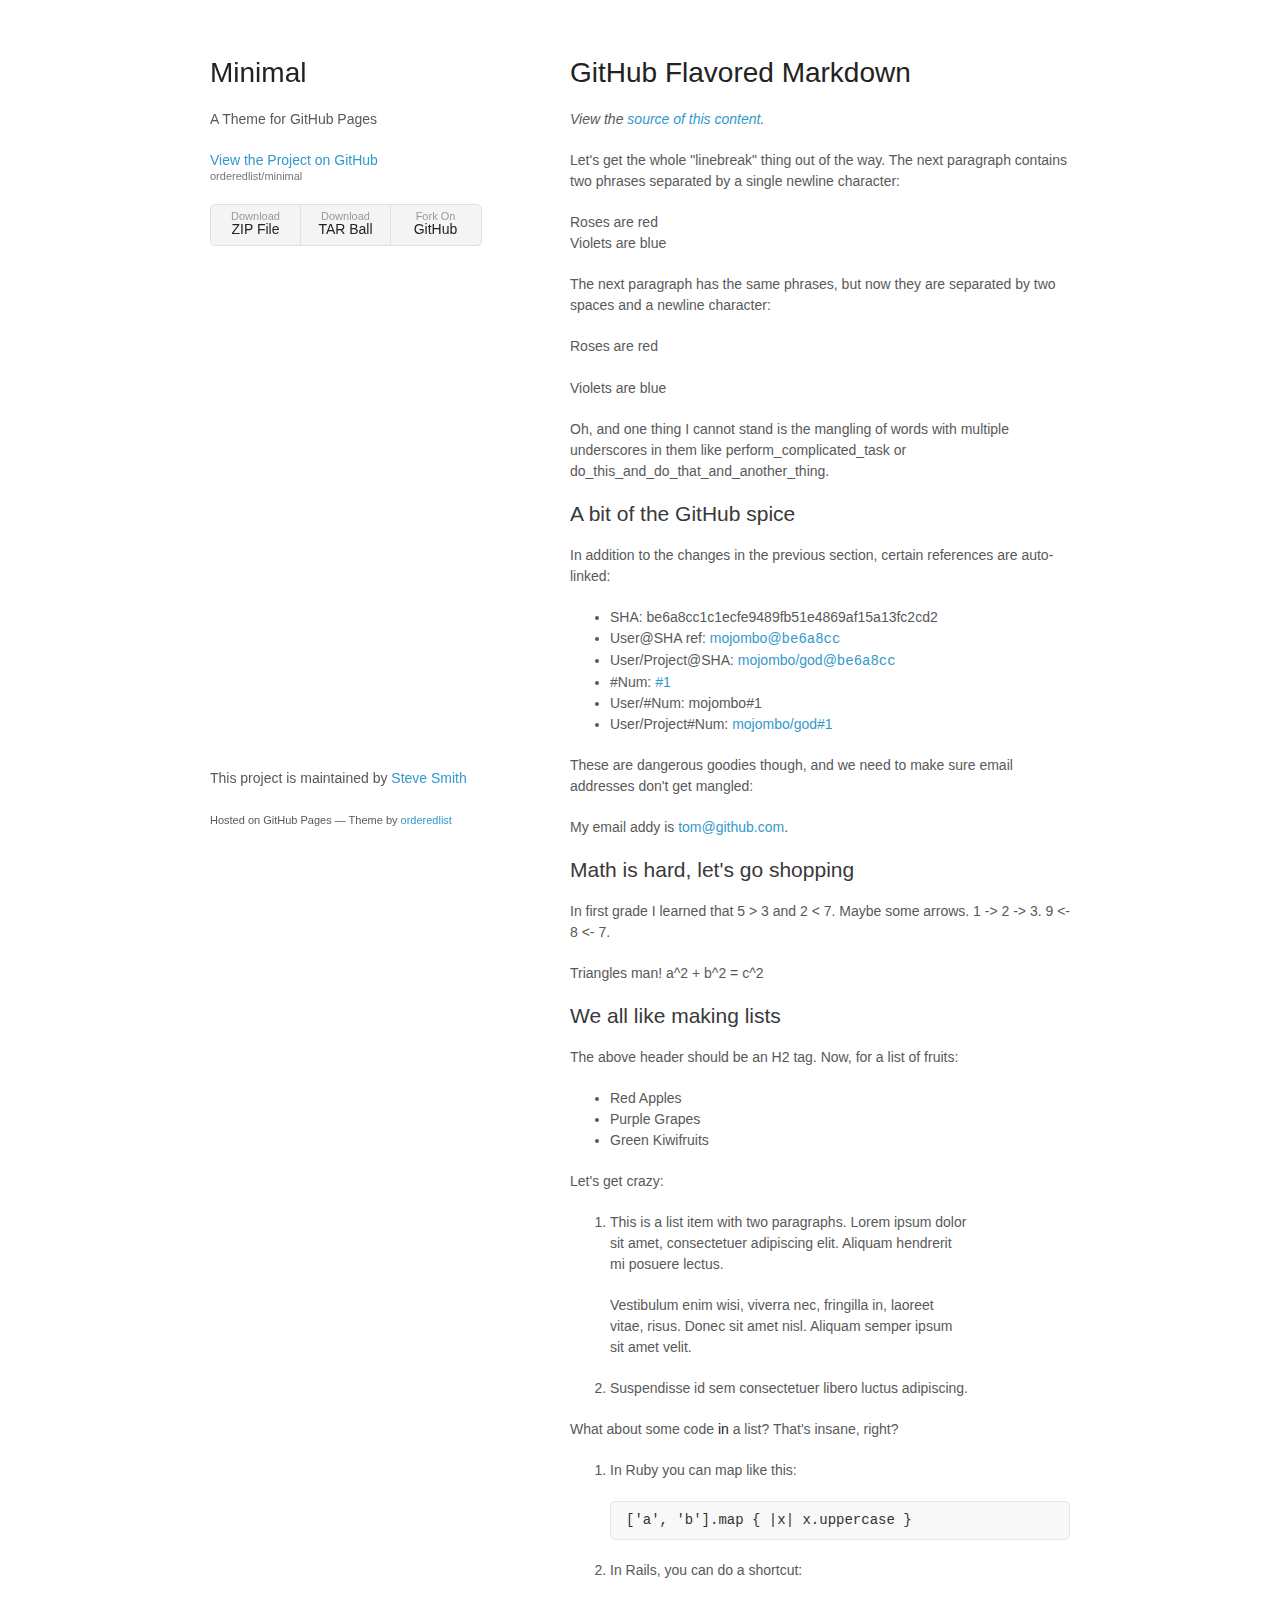
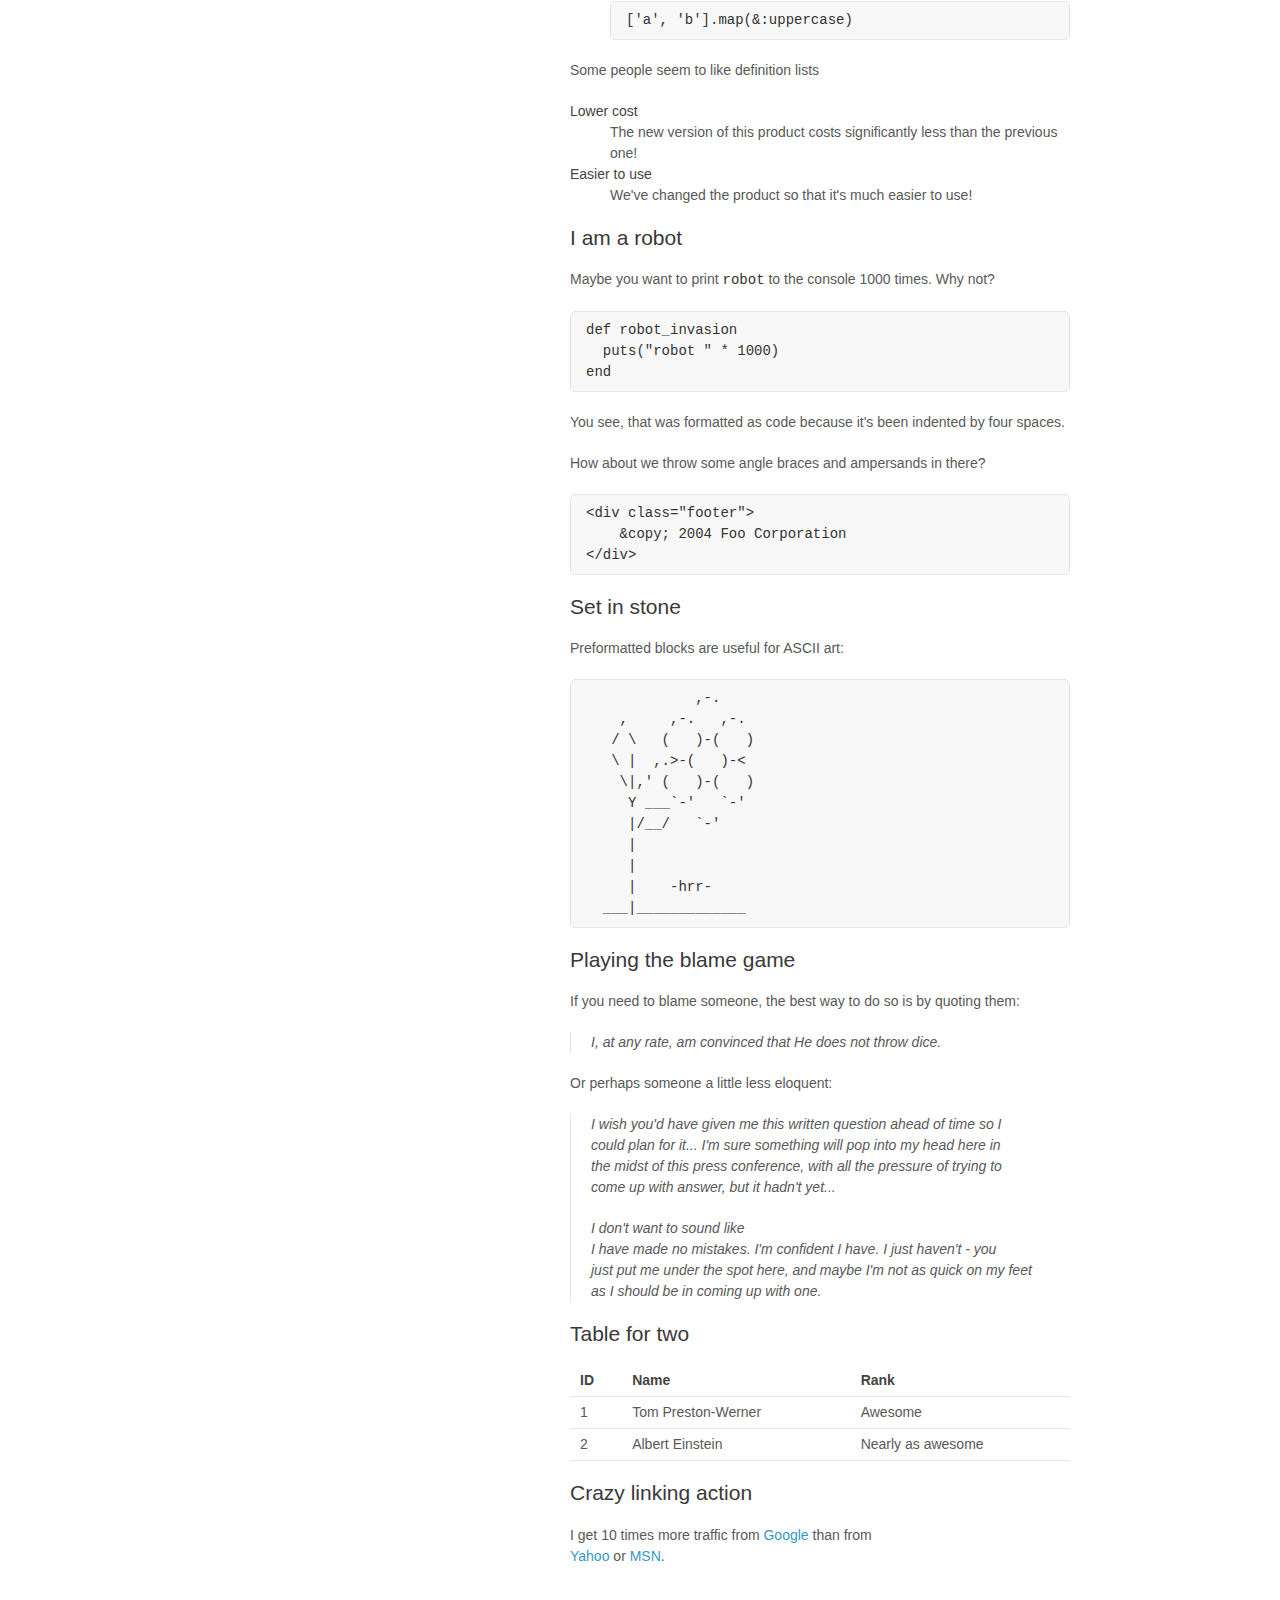
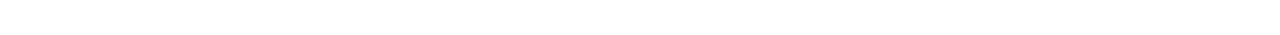
<file: index.html>
<!doctype html>
<html>
  <head>
    <meta charset="utf-8">
    <meta http-equiv="X-UA-Compatible" content="chrome=1">
    <title>Minimal by Steve Smith</title>

    <link rel="stylesheet" href="stylesheets/styles.css">
    <link rel="stylesheet" href="stylesheets/pygment_trac.css">
    <meta name="viewport" content="width=device-width">
    <!--[if lt IE 9]>
    <script src="//html5shiv.googlecode.com/svn/trunk/html5.js"></script>
    <![endif]-->
  </head>
  <body>
    <div class="wrapper">
      <header>
        <h1>Minimal</h1>
        <p>A Theme for GitHub Pages</p>
        <p class="view"><a href="http://github.com/orderedlist/minimal">View the Project on GitHub <small>orderedlist/minimal</small></a></p>
        <ul>
          <li><a href="https://github.com/orderedlist/minimal/zipball/master">Download <strong>ZIP File</strong></a></li>
          <li><a href="https://github.com/orderedlist/minimal/tarball/master">Download <strong>TAR Ball</strong></a></li>
          <li><a href="http://github.com/orderedlist/minimal">Fork On <strong>GitHub</strong></a></li>
        </ul>
      </header>
      <section>
        <h1>GitHub Flavored Markdown</h1>

        <p><em>View the <a href="http://github.github.com/github-flavored-markdown/sample_content.html">source of this content</a>.</em></p>

        <p>Let's get the whole "linebreak" thing out of the way. The next paragraph contains two phrases separated by a single newline character:</p>

        <p>Roses are red<br>
        Violets are blue</p>

        <p>The next paragraph has the same phrases, but now they are separated by two spaces and a newline character:</p>

        <p>Roses are red<br><br>
        Violets are blue</p>

        <p>Oh, and one thing I cannot stand is the mangling of words with multiple underscores in them like perform_complicated_task or do_this_and_do_that_and_another_thing.</p>

        <h2>A bit of the GitHub spice</h2>

        <p>In addition to the changes in the previous section, certain references are auto-linked:</p>

        <ul>
          <li>SHA: be6a8cc1c1ecfe9489fb51e4869af15a13fc2cd2</li>
          <li>User@SHA ref: <a href="https://github.com/mojombo/product/commit/be6a8cc1c1ecfe9489fb51e4869af15a13fc2cd2" class="commit-link">mojombo@<tt>be6a8cc</tt></a></li>
          <li>User/Project@SHA: <a href="https://github.com/mojombo/god/commit/be6a8cc1c1ecfe9489fb51e4869af15a13fc2cd2" class="commit-link">mojombo/god@<tt>be6a8cc</tt></a></li>
          <li>#Num: <a href="https://github.com/github/product/issues/1" class="issue-link" title="Baseline: What is up in the air right now?">#1</a></li>
          <li>User/#Num: mojombo#1</li>
          <li>User/Project#Num: <a href="https://github.com/mojombo/god/issues/1" class="issue-link" title="The server is not available (or you do not have permissions to access it)">mojombo/god#1</a></li>
        </ul>

        <p>These are dangerous goodies though, and we need to make sure email addresses don't get mangled:</p>

        <p>My email addy is <a href="mailto:tom@github.com">tom@github.com</a>.</p>

        <h2>Math is hard, let's go shopping</h2>

        <p>In first grade I learned that 5 &gt; 3 and 2 &lt; 7. Maybe some arrows. 1 -&gt; 2 -&gt; 3. 9 &lt;- 8 &lt;- 7.</p>

        <p>Triangles man! a^2 + b^2 = c^2</p>

        <h2>We all like making lists</h2>

        <p>The above header should be an H2 tag. Now, for a list of fruits:</p>

        <ul>
          <li>Red Apples</li>
          <li>Purple Grapes</li>
          <li>Green Kiwifruits</li>
        </ul>

        <p>Let's get crazy:</p>

        <ol>
          <li>
            <p>This is a list item with two paragraphs. Lorem ipsum dolor<br>
            sit amet, consectetuer adipiscing elit. Aliquam hendrerit<br>
            mi posuere lectus.</p>

            <p>Vestibulum enim wisi, viverra nec, fringilla in, laoreet<br>
            vitae, risus. Donec sit amet nisl. Aliquam semper ipsum<br>
            sit amet velit.</p>
          </li>
          <li><p>Suspendisse id sem consectetuer libero luctus adipiscing.</p></li>
        </ol>

        <p>What about some code <strong>in</strong> a list? That's insane, right?</p>

        <ol>
          <li>
            <p>In Ruby you can map like this:</p>

            <pre><code>['a', 'b'].map { |x| x.uppercase }</code></pre>
          </li>
          <li>
            <p>In Rails, you can do a shortcut:</p>

            <pre><code>['a', 'b'].map(&amp;:uppercase)</code></pre>
          </li>
        </ol>

        <p>Some people seem to like definition lists</p>

        <dl>
          <dt>Lower cost</dt>
          <dd>The new version of this product costs significantly less than the previous one!</dd>
          <dt>Easier to use</dt>
          <dd>We've changed the product so that it's much easier to use!</dd>
        </dl>

        <h2>I am a robot</h2>

        <p>Maybe you want to print <code>robot</code> to the console 1000 times. Why not?</p>

        <pre><code>def robot_invasion
  puts("robot " * 1000)
end
</code></pre>

        <p>You see, that was formatted as code because it's been indented by four spaces.</p>

        <p>How about we throw some angle braces and ampersands in there?</p>

        <pre><code>&lt;div class="footer"&gt;
    &amp;copy; 2004 Foo Corporation
&lt;/div&gt;
</code></pre>

        <h2>Set in stone</h2>

        <p>Preformatted blocks are useful for ASCII art:</p>

        <pre>             ,-.
    ,     ,-.   ,-.
   / \   (   )-(   )
   \ |  ,.&gt;-(   )-&lt;
    \|,' (   )-(   )
     Y ___`-'   `-'
     |/__/   `-'
     |
     |
     |    -hrr-
  ___|_____________
</pre>

        <h2>Playing the blame game</h2>

        <p>If you need to blame someone, the best way to do so is by quoting them:</p>

        <blockquote>
        <p>I, at any rate, am convinced that He does not throw dice.</p>
        </blockquote>

        <p>Or perhaps someone a little less eloquent:</p>

        <blockquote>
        <p>I wish you'd have given me this written question ahead of time so I<br>
        could plan for it... I'm sure something will pop into my head here in<br>
        the midst of this press conference, with all the pressure of trying to<br>
        come up with answer, but it hadn't yet...</p>

        <p>I don't want to sound like<br>
        I have made no mistakes. I'm confident I have. I just haven't - you<br>
        just put me under the spot here, and maybe I'm not as quick on my feet<br>
        as I should be in coming up with one.</p>
        </blockquote>

        <h2>Table for two</h2>

        <table>
          <tbody>
        <tr>
            <th>ID</th>
        <th>Name</th>
        <th>Rank</th>
          </tr>
          <tr>
            <td>1</td>
        <td>Tom Preston-Werner</td>
        <td>Awesome</td>
          </tr>
          <tr>
            <td>2</td>
        <td>Albert Einstein</td>
        <td>Nearly as awesome</td>
          </tr>
        </tbody>
        </table>

        <h2>Crazy linking action</h2>

        <p>I get 10 times more traffic from <a href="http://google.com/" title="Google">Google</a> than from<br>
        <a href="http://search.yahoo.com/" title="Yahoo Search">Yahoo</a> or <a href="http://search.msn.com/" title="MSN Search">MSN</a>.</p>
      </section>
      <footer>
        <p>This project is maintained by <a href="http://github.com/orderedlist">Steve Smith</a></p>
        <p><small>Hosted on GitHub Pages &mdash; Theme by <a href="https://github.com/orderedlist">orderedlist</a></small></p>
      </footer>
    </div>
    <script src="javascripts/scale.fix.js"></script>
  </body>
</html>
</file>
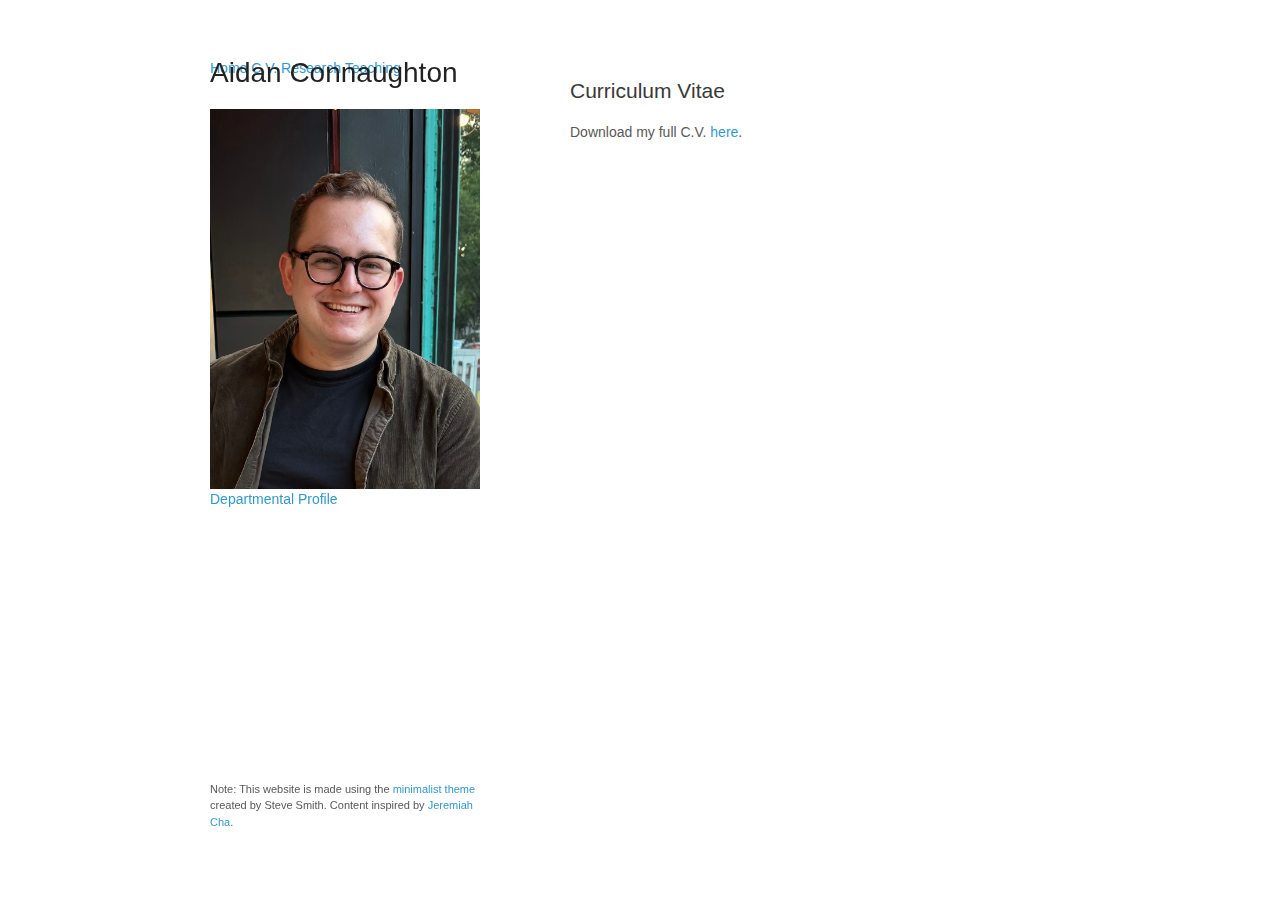
<file: cv.html>
<html>
  <head>
    <meta charset="utf-8">
    <title>Aidan Connaughton | C.V.</title>
    <link rel="stylesheet" href="stylesheets/styles.css">
    <link rel="stylesheet" href="stylesheets/pygment_trac.css">
    <meta name="viewport" content="width=device-width">
  </head>
  <body>
    <div class="wrapper">
      <header>
        <h1>Aidan Connaughton</h1>
        <img src="images/Aidan_Connaughton_headshot.jpg" alt="Aidan Connaughton headshot">
        <p class="view"><a href="https://www.gov.harvard.edu/directory/aidan-connaughton/?cp-dir-id=4513">Departmental Profile</a></p>
      </header>

      <div class="topnav">
        <a href="index.html">Home</a>
        <a class="active" href="cv.html">C.V.</a>
        <a href="research.html">Research</a>
        <a href="teaching.html">Teaching</a>
      </div>

      <section>
        <h2>Curriculum Vitae</h2>
        <p>Download my full C.V. <a href="files/Aidan_Connaughton_CV.pdf">here</a>.</p>
      </section>

      <footer>
        <p><small>Note: This website is made using the <a href="http://github.com/orderedlist">minimalist theme</a> created by Steve Smith.
        Content inspired by <a href="https://www.jeremiahcha.com/">Jeremiah Cha</a>.</small></p>
      </footer>
    </div>
  </body>
</html>
</file>
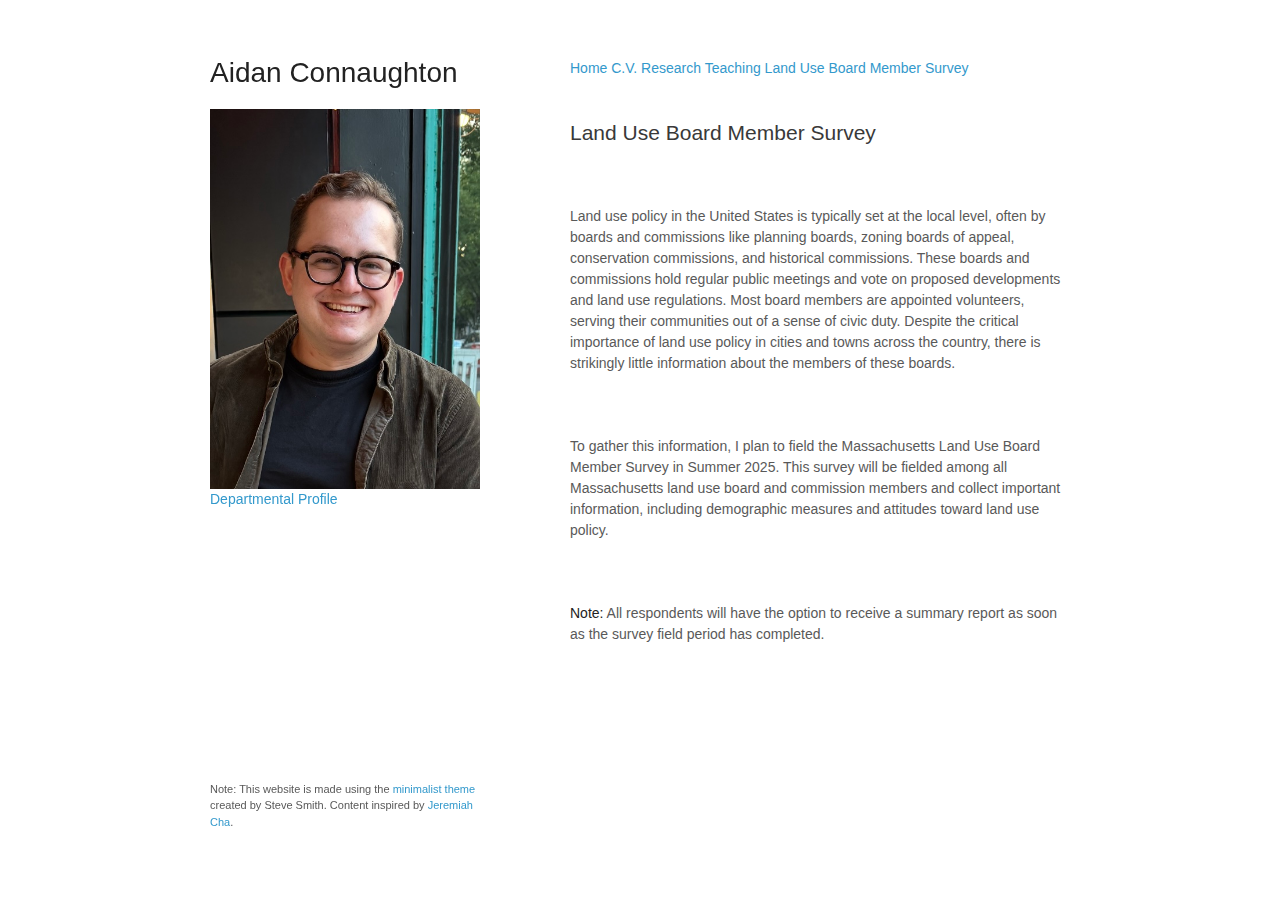
<file: lubms.html>
<html>
  <head>
    <meta charset="utf-8">
    <meta http-equiv="X-UA-Compatible" content="chrome=1">
    <title>Aidan Connaughton</title>
    <link rel="stylesheet" href="stylesheets/styles.css">
    <link rel="stylesheet" href="stylesheets/pygment_trac.css">
    <meta name="viewport" content="width=device-width">
    <!--[if lt IE 9]>
    <script src="//html5shiv.googlecode.com/svn/trunk/html5.js"></script>
    <![endif]-->
  </head>
  <body>
    <div class="wrapper">
      <header>
        <h1>Aidan Connaughton</h1>
        <img src="images/Aidan_Connaughton_headshot.jpg" alt="Aidan Connaughton headshot">
        <p class="view"><a href="https://www.gov.harvard.edu/directory/aidan-connaughton/?cp-dir-id=4513">Departmental Profile</a></p>
      </header>

      <section>
      <div class="topnav">
        <a href="index.html">Home</a>
        <a href="cv.html">C.V.</a>
        <a href="research.html">Research</a>
        <a href="teaching.html">Teaching</a>
        <a class="active" href="lubms.html">Land Use Board Member Survey</a>
      </div>
        <br><br><h2>Land Use Board Member Survey</h2>
        <br><br><p>Land use policy in the United States is typically set at the local level, often by boards and commissions like planning boards, zoning boards of appeal, conservation commissions, and historical commissions.
        These boards and commissions hold regular public meetings and vote on proposed developments and land use regulations.
        Most board members are appointed volunteers, serving their communities out of a sense of civic duty.
        Despite the critical importance of land use policy in cities and towns across the country, there is strikingly little information about the members of these boards.</p>
        <br><br><p>To gather this information, I plan to field the Massachusetts Land Use Board Member Survey in Summer 2025. 
        This survey will be fielded among all Massachusetts land use board and commission members and collect important information, including demographic measures and attitudes toward land use policy.</p>
        <br><br><p><strong>Note:</strong> All respondents will have the option to receive a summary report as soon as the survey field period has completed.</p>
      </section>
      <footer>
        <p><small>Note: This website is made using the <a href="http://github.com/orderedlist">minimalist theme</a> created by Steve Smith.
        Content inspired by <a href="https://www.jeremiahcha.com/">Jeremiah Cha</a>.</small></p>
      </footer>
    </div>
  </body>
</html>
</file>
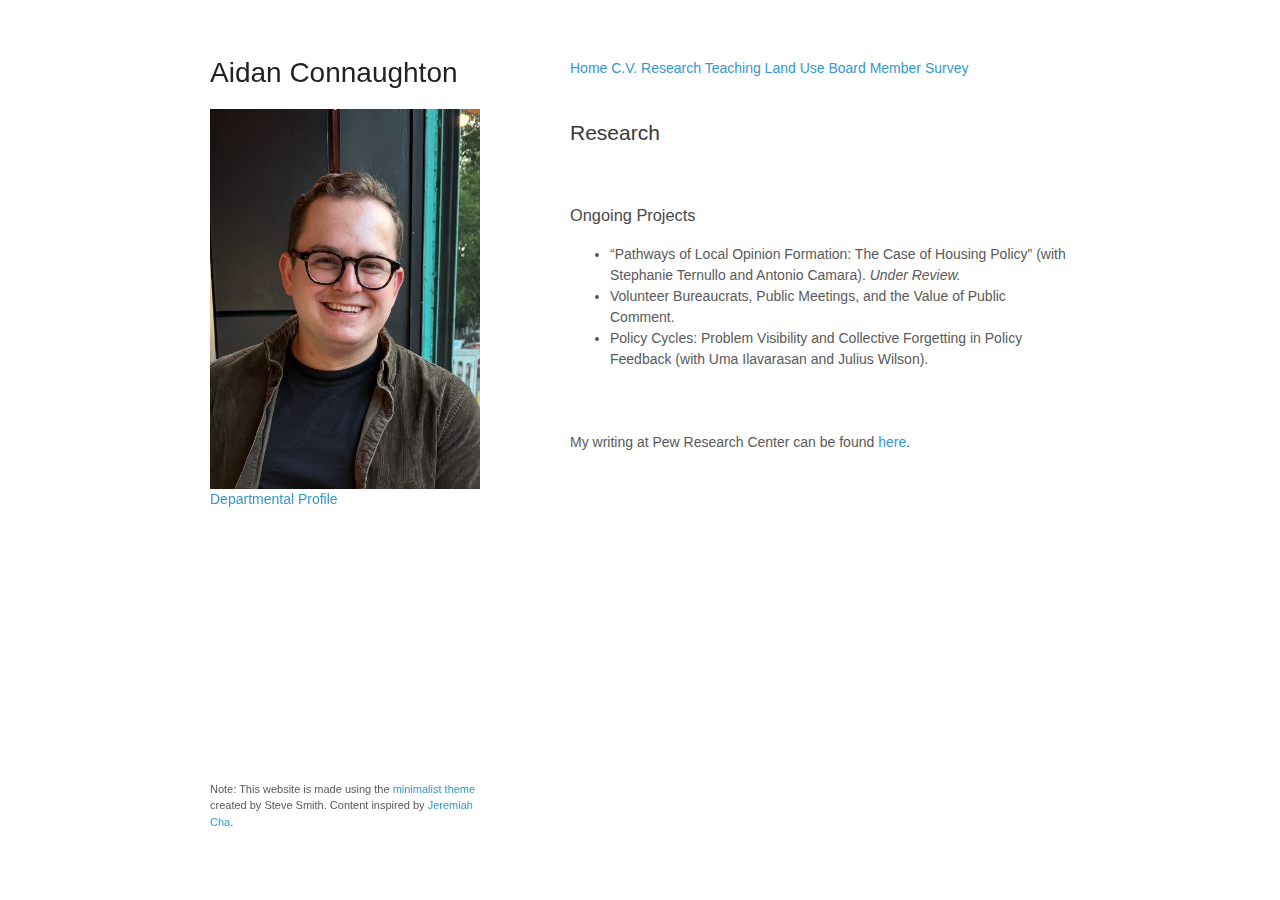
<file: research.html>
<html>
  <head>
    <meta charset="utf-8">
    <meta http-equiv="X-UA-Compatible" content="chrome=1">
    <title>Aidan Connaughton</title>
    <link rel="stylesheet" href="stylesheets/styles.css">
    <link rel="stylesheet" href="stylesheets/pygment_trac.css">
    <meta name="viewport" content="width=device-width">
    <!--[if lt IE 9]>
    <script src="//html5shiv.googlecode.com/svn/trunk/html5.js"></script>
    <![endif]-->
  </head>
  <body>
    <div class="wrapper">
      <header>
        <h1>Aidan Connaughton</h1>
        <img src="images/Aidan_Connaughton_headshot.jpg" alt="Aidan Connaughton headshot">
        <p class="view"><a href="https://www.gov.harvard.edu/directory/aidan-connaughton/?cp-dir-id=4513">Departmental Profile</a></p>
      </header>

      <section>
      <div class="topnav">
        <a href="index.html">Home</a>
        <a href="cv.html">C.V.</a>
        <a class="active" href="research.html">Research</a>
        <a href="teaching.html">Teaching</a>
        <a href="lubms.html">Land Use Board Member Survey</a>
      </div>
        <br><br><h2>Research</h2>
        <br><br>
        <h3>Ongoing Projects</h3>
        <ul>
          <li>“Pathways of Local Opinion Formation: The Case of Housing Policy” (with Stephanie Ternullo and Antonio Camara). <i>Under Review.</i></li>
          <li>Volunteer Bureaucrats, Public Meetings, and the Value of Public Comment.</li>
          <li>Policy Cycles: Problem Visibility and Collective Forgetting in Policy Feedback (with Uma Ilavarasan and Julius Wilson).</li>
        </ul>
        <br><br><p>My writing at Pew Research Center can be found <a href = "https://www.pewresearch.org/staff/aidan-connaughton/">here</a>.</p>
      </section>

      <footer>
        <p><small>Note: This website is made using the <a href="http://github.com/orderedlist">minimalist theme</a> created by Steve Smith.
        Content inspired by <a href="https://www.jeremiahcha.com/">Jeremiah Cha</a>.</small></p>
      </footer>
    </div>
  </body>
</html>
</file>
<file: stylesheets/styles.css>
body {
  background-color: #fff;
  padding:50px;
  font: 14px/1.5 -apple-system, BlinkMacSystemFont, "Segoe UI", Roboto, Oxygen, Ubuntu, Cantarell, "Fira Sans", "Droid Sans", "Helvetica Neue", Arial, sans-serif, "Apple Color Emoji", "Segoe UI Emoji", "Segoe UI Symbol";
  color:#595959;
  font-weight:400;
}

h1, h2, h3, h4, h5, h6 {
  color:#222;
  margin:0 0 20px;
}

p, ul, ol, table, pre, dl {
  margin:0 0 20px;
}

h1, h2, h3 {
  line-height:1.1;
}

h1 {
  font-size:28px;
  font-weight: 500;
}

h2 {
  color:#393939;
  font-weight: 500;
}

h3, h4, h5, h6 {
  color:#494949;
  font-weight: 500;
}

a {
  color:#39c;
  text-decoration:none;
}

a:hover {
  color:#069;
}

a small {
  font-size:11px;
  color:#777;
  margin-top:-0.3em;
  display:block;
}

a:hover small {
  color:#777;
}

.wrapper {
  width:860px;
  margin:0 auto;
}

blockquote {
  border-left:1px solid #e5e5e5;
  margin:0;
  padding:0 0 0 20px;
  font-style:italic;
}

code, pre {
  font-family:Monaco, Bitstream Vera Sans Mono, Lucida Console, Terminal, Consolas, Liberation Mono, DejaVu Sans Mono, Courier New, monospace;
  color:#333;
}

pre {
  padding:8px 15px;
  background: #f8f8f8;
  border-radius:5px;
  border:1px solid #e5e5e5;
  overflow-x: auto;
}

table {
  width:100%;
  border-collapse:collapse;
}

th, td {
  text-align:left;
  padding:5px 10px;
  border-bottom:1px solid #e5e5e5;
}

dt {
  color:#444;
  font-weight:500;
}

th {
  color:#444;
}

img {
  max-width:100%;
}

header {
  width:270px;
  float:left;
  position:fixed;
  -webkit-font-smoothing:subpixel-antialiased;
}

header ul {
  list-style:none;
  height:40px;
  padding:0;
  background: #f4f4f4;
  border-radius:5px;
  border:1px solid #e0e0e0;
  width:270px;
}

header li {
  width:89px;
  float:left;
  border-right:1px solid #e0e0e0;
  height:40px;
}

header li:first-child a {
  border-radius:5px 0 0 5px;
}

header li:last-child a {
  border-radius:0 5px 5px 0;
}

header ul a {
  line-height:1;
  font-size:11px;
  color:#999;
  display:block;
  text-align:center;
  padding-top:6px;
  height:34px;
}

header ul a:hover {
  color:#999;
}

header ul a:active {
  background-color:#f0f0f0;
}

strong {
  color:#222;
  font-weight:500;
}

header ul li + li + li {
  border-right:none;
  width:89px;
}

header ul a strong {
  font-size:14px;
  display:block;
  color:#222;
}

section {
  width:500px;
  float:right;
  padding-bottom:50px;
}

small {
  font-size:11px;
}

hr {
  border:0;
  background:#e5e5e5;
  height:1px;
  margin:0 0 20px;
}

footer {
  width:270px;
  float:left;
  position:fixed;
  bottom:50px;
  -webkit-font-smoothing:subpixel-antialiased;
}

@media print, screen and (max-width: 960px) {

  div.wrapper {
    width:auto;
    margin:0;
  }

  header, section, footer {
    float:none;
    position:static;
    width:auto;
  }

  header {
    padding-right:320px;
  }

  section {
    border:1px solid #e5e5e5;
    border-width:1px 0;
    padding:20px 0;
    margin:0 0 20px;
  }

  header a small {
    display:inline;
  }

  header ul {
    position:absolute;
    right:50px;
    top:52px;
  }
}

@media print, screen and (max-width: 720px) {
  body {
    word-wrap:break-word;
  }

  header {
    padding:0;
  }

  header ul, header p.view {
    position:static;
  }

  pre, code {
    word-wrap:normal;
  }
}

@media print, screen and (max-width: 480px) {
  body {
    padding:15px;
  }

  header ul {
    width:99%;
  }

  header li, header ul li + li + li {
    width:33%;
  }
}

@media print {
  body {
    padding:0.4in;
    font-size:12pt;
    color:#444;
  }
}
</file>
<file: stylesheets/pygment_trac.css>
.highlight  { background: #ffffff; }
.highlight .c { color: #999988; font-style: italic } /* Comment */
.highlight .err { color: #a61717; background-color: #e3d2d2 } /* Error */
.highlight .k { font-weight: bold } /* Keyword */
.highlight .o { font-weight: bold } /* Operator */
.highlight .cm { color: #999988; font-style: italic } /* Comment.Multiline */
.highlight .cp { color: #999999; font-weight: bold } /* Comment.Preproc */
.highlight .c1 { color: #999988; font-style: italic } /* Comment.Single */
.highlight .cs { color: #999999; font-weight: bold; font-style: italic } /* Comment.Special */
.highlight .gd { color: #000000; background-color: #ffdddd } /* Generic.Deleted */
.highlight .gd .x { color: #000000; background-color: #ffaaaa } /* Generic.Deleted.Specific */
.highlight .ge { font-style: italic } /* Generic.Emph */
.highlight .gr { color: #aa0000 } /* Generic.Error */
.highlight .gh { color: #999999 } /* Generic.Heading */
.highlight .gi { color: #000000; background-color: #ddffdd } /* Generic.Inserted */
.highlight .gi .x { color: #000000; background-color: #aaffaa } /* Generic.Inserted.Specific */
.highlight .go { color: #888888 } /* Generic.Output */
.highlight .gp { color: #555555 } /* Generic.Prompt */
.highlight .gs { font-weight: bold } /* Generic.Strong */
.highlight .gu { color: #800080; font-weight: bold; } /* Generic.Subheading */
.highlight .gt { color: #aa0000 } /* Generic.Traceback */
.highlight .kc { font-weight: bold } /* Keyword.Constant */
.highlight .kd { font-weight: bold } /* Keyword.Declaration */
.highlight .kn { font-weight: bold } /* Keyword.Namespace */
.highlight .kp { font-weight: bold } /* Keyword.Pseudo */
.highlight .kr { font-weight: bold } /* Keyword.Reserved */
.highlight .kt { color: #445588; font-weight: bold } /* Keyword.Type */
.highlight .m { color: #009999 } /* Literal.Number */
.highlight .s { color: #d14 } /* Literal.String */
.highlight .na { color: #008080 } /* Name.Attribute */
.highlight .nb { color: #0086B3 } /* Name.Builtin */
.highlight .nc { color: #445588; font-weight: bold } /* Name.Class */
.highlight .no { color: #008080 } /* Name.Constant */
.highlight .ni { color: #800080 } /* Name.Entity */
.highlight .ne { color: #990000; font-weight: bold } /* Name.Exception */
.highlight .nf { color: #990000; font-weight: bold } /* Name.Function */
.highlight .nn { color: #555555 } /* Name.Namespace */
.highlight .nt { color: #000080 } /* Name.Tag */
.highlight .nv { color: #008080 } /* Name.Variable */
.highlight .ow { font-weight: bold } /* Operator.Word */
.highlight .w { color: #bbbbbb } /* Text.Whitespace */
.highlight .mf { color: #009999 } /* Literal.Number.Float */
.highlight .mh { color: #009999 } /* Literal.Number.Hex */
.highlight .mi { color: #009999 } /* Literal.Number.Integer */
.highlight .mo { color: #009999 } /* Literal.Number.Oct */
.highlight .sb { color: #d14 } /* Literal.String.Backtick */
.highlight .sc { color: #d14 } /* Literal.String.Char */
.highlight .sd { color: #d14 } /* Literal.String.Doc */
.highlight .s2 { color: #d14 } /* Literal.String.Double */
.highlight .se { color: #d14 } /* Literal.String.Escape */
.highlight .sh { color: #d14 } /* Literal.String.Heredoc */
.highlight .si { color: #d14 } /* Literal.String.Interpol */
.highlight .sx { color: #d14 } /* Literal.String.Other */
.highlight .sr { color: #009926 } /* Literal.String.Regex */
.highlight .s1 { color: #d14 } /* Literal.String.Single */
.highlight .ss { color: #990073 } /* Literal.String.Symbol */
.highlight .bp { color: #999999 } /* Name.Builtin.Pseudo */
.highlight .vc { color: #008080 } /* Name.Variable.Class */
.highlight .vg { color: #008080 } /* Name.Variable.Global */
.highlight .vi { color: #008080 } /* Name.Variable.Instance */
.highlight .il { color: #009999 } /* Literal.Number.Integer.Long */

.type-csharp .highlight .k { color: #0000FF }
.type-csharp .highlight .kt { color: #0000FF }
.type-csharp .highlight .nf { color: #000000; font-weight: normal }
.type-csharp .highlight .nc { color: #2B91AF }
.type-csharp .highlight .nn { color: #000000 }
.type-csharp .highlight .s { color: #A31515 }
.type-csharp .highlight .sc { color: #A31515 }
</file>
